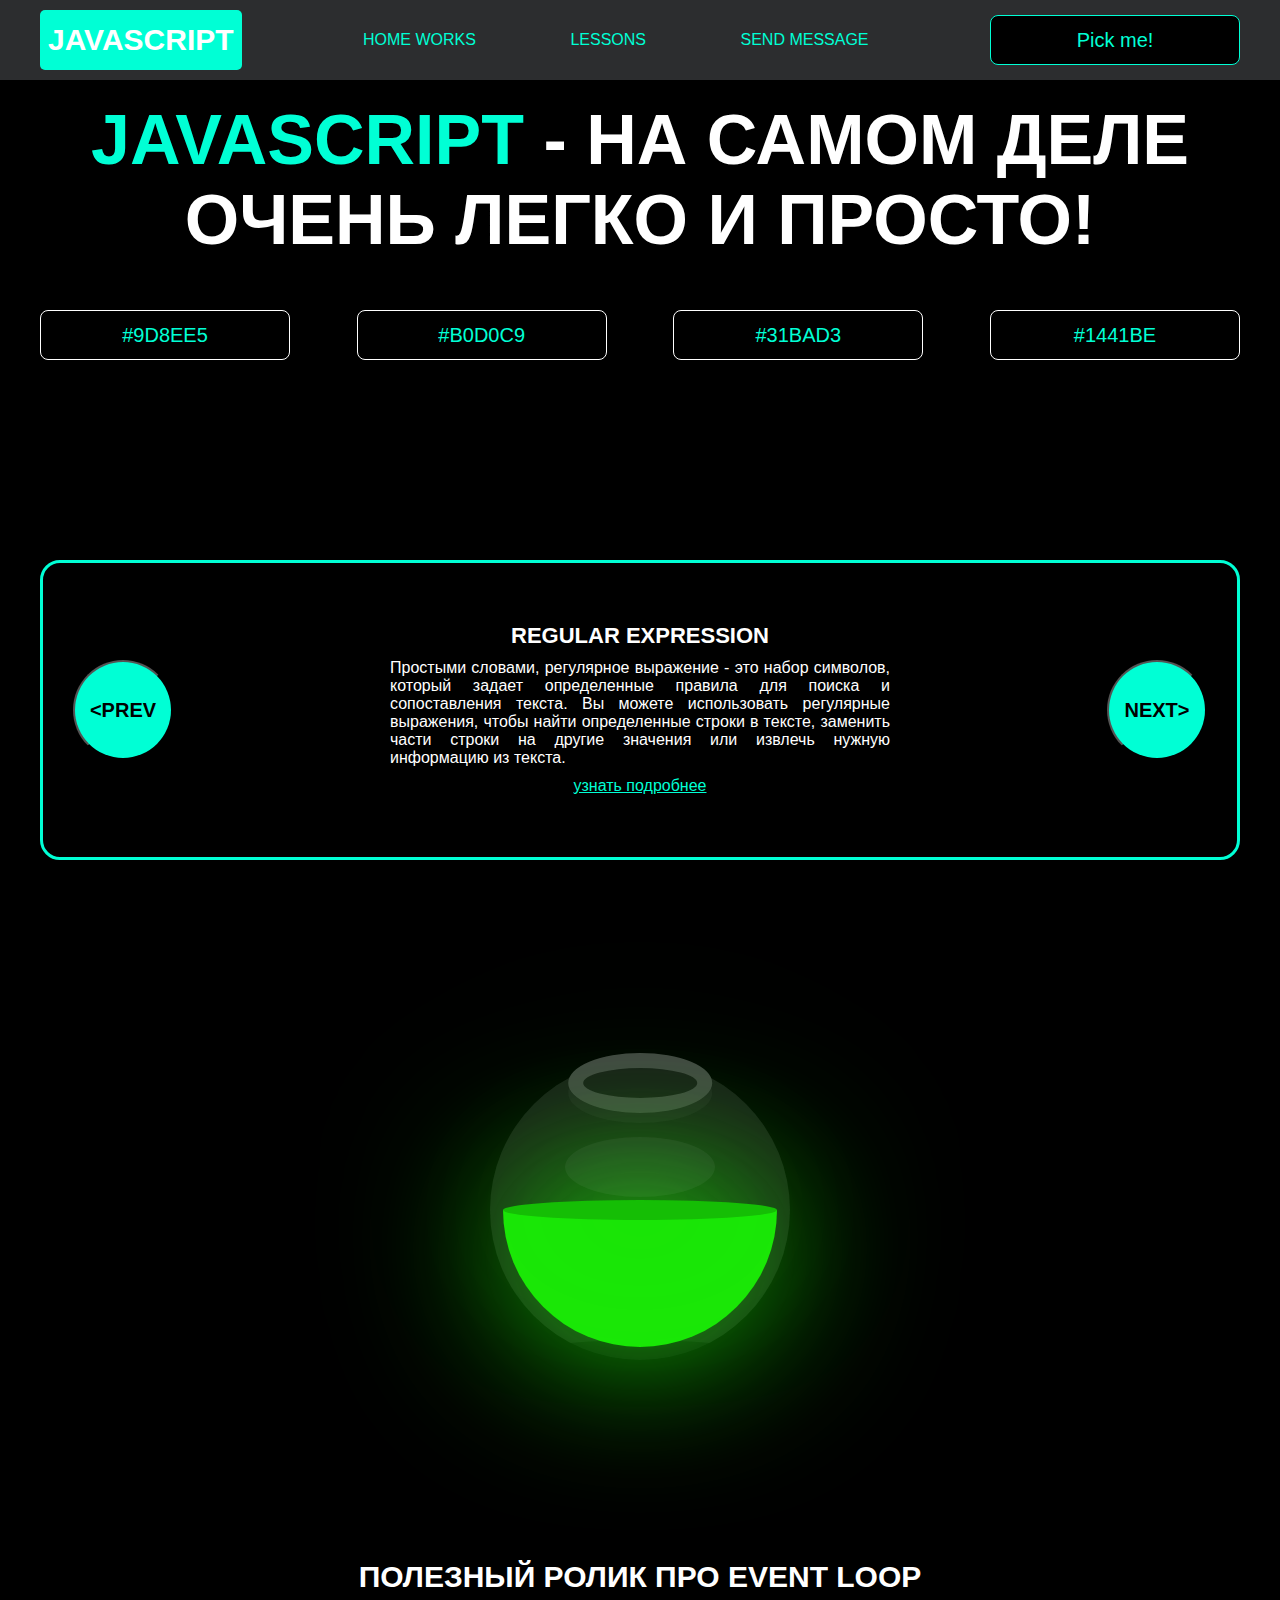
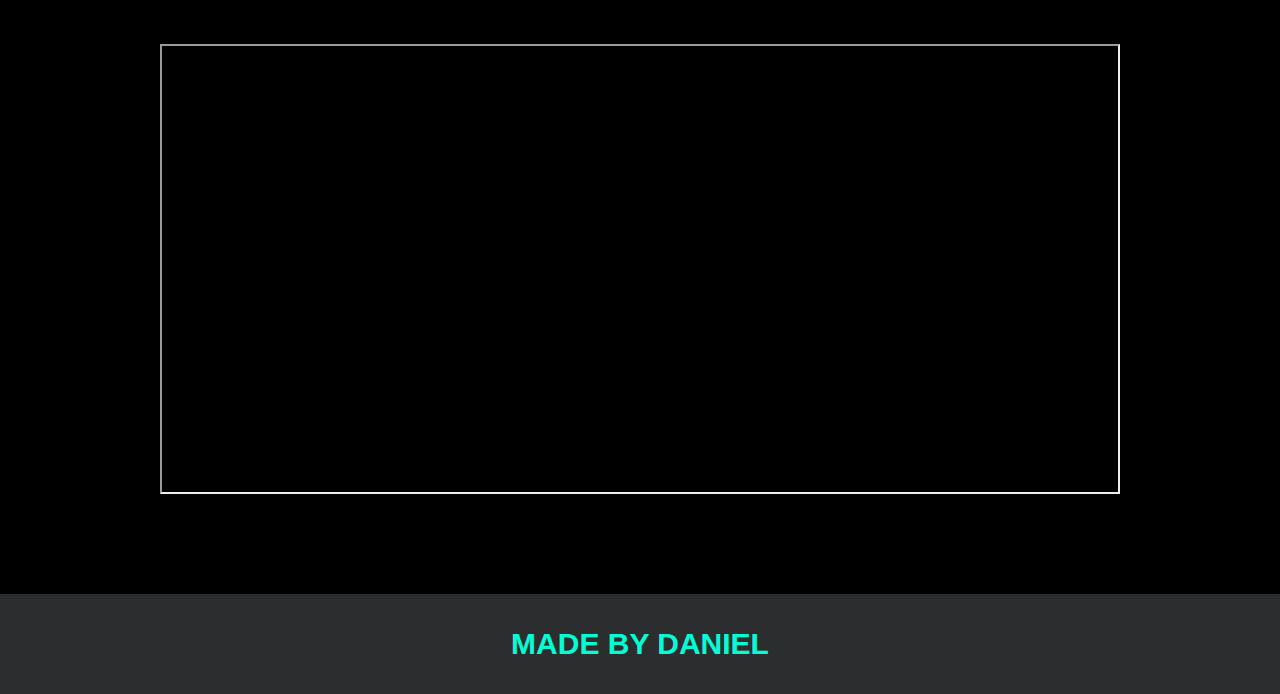
<file: project/index.html>
<!DOCTYPE html>
<html lang="en">
<head>
    <meta charset="UTF-8">
    <title>Java Script</title>
    <link rel="stylesheet" href="css/style.css">
    <link rel="stylesheet" href="css/core.css">
</head>
<body>

<div class="wrapper">
    <div class="header">
        <div class="container">
            <div class="inner_header">
                <a href="index.html">
                    <div class="logotype">
                        <h2>JavaScript</h2>
                    </div>
                </a>
                <ul class="menu">
                    <li class="menu_link">
                        <a href="pages/home_works.html">Home Works</a>
                    </li>
                    <li class="menu_link">
                        <a href="pages/lessons.html">Lessons</a>
                    </li>
                    <li class="menu_link">
                        <a href="https://t.me/asankulov18" target="_blank">Send message</a>
                    </li>
                </ul>
                <button class="btn" id="btn-get">Pick me!</button>
            </div>
        </div>
    </div>

    <div class="main_block">
        <div class="container">
            <div class="inner_main">
                <h1><strong id="js-color">JavaScript</strong> - на самом деле очень легко и просто!</h1>
                <div class="colors-buttons">
                    <button class="btn btn-color"></button>
                    <button class="btn btn-color"></button>
                    <button class="btn btn-color"></button>
                    <button class="btn btn-color"></button>
                </div>
            </div>
        </div>
    </div>

    <div class="slider_block">
        <div class="container">
            <div class="inner_slider">
                <div class="slider">
                    <button class="btn-slide" id="prev">&lt;prev</button>
                    <div class="slide active_slide">
                        <div class="slide_card">
                            <h3>regular expression</h3>
                            <p>Простыми словами, регулярное выражение - это набор символов, который задает определенные правила для поиска и сопоставления текста. Вы можете использовать регулярные выражения, чтобы найти определенные строки в тексте, заменить части строки на другие значения или извлечь нужную информацию из текста.</p>
                            <a href="https://developer.mozilla.org/ru/docs/Web/JavaScript/Guide/Regular_expressions" target="_blank">узнать подробнее</a>
                        </div>
                    </div>
                    <div class="slide">
                        <div class="slide_card">
                            <h3>recursion</h3>
                            <p>Простыми словами, рекурсия - это, когда функция делает повторяющиеся вызовы самой себя для решения задачи, пока не достигнет определенного условия выхода из рекурсии.</p>
                            <a href="https://learn.javascript.ru/recursion" target="_blank">узнать подробнее</a>
                        </div>
                    </div>
                    <div class="slide">
                        <div class="slide_card">
                            <h3>json</h3>
                            <p>Простыми словами, JSON - это способ представления данных в виде текста, чтобы они могли быть легко поняты и использованы различными программами. Он использует простые правила для описания объектов и массивов, а также для представления простых типов данных, таких как строки, числа, логические значения и т.д.</p>
                            <a href="https://developer.mozilla.org/ru/docs/Learn/JavaScript/Objects/JSON" target="_blank">узнать подробнее</a>
                        </div>
                    </div>
                    <div class="slide">
                        <div class="slide_card">
                            <h3>event loop</h3>
                            <p>Простыми словами, event loop похож на дежурного, который непрерывно проверяет, произошло ли какое-либо событие, и реагирует на него, когда оно происходит. Он имеет список задач, которые нужно выполнить, и он перебирает этот список событий одно за другим, обрабатывая каждое событие, когда оно наступает.</p>
                            <a href="https://highload.today/kak-ustroen-event-loop-v-javascript-parallelnaya-model-i-tsikl-sobytij/" target="_blank">узнать подробнее</a>
                        </div>
                    </div>
                    <button class="btn-slide" id="next">next&gt;</button>
                </div>
            </div>
        </div>
    </div>

    <div class="botlle">
        <div class="container">
            <div class="bottle_inner">
                <a href="pages/monster.html">
                    <div class="bowl">
                        <div class="shadow"></div>
                        <div class="liquid"></div>

                    </div>
                </a>
            </div>
        </div>
    </div>

    <div class="block_video">
        <div class="container">
            <h3>Полезный ролик про Event Loop</h3>
            <div class="inner_block_video">
                <iframe width="80%" height="450" src="https://www.youtube.com/embed/zDlg64fsQow" title="YouTube video player" frameborder="2" allow="autoplay; clipboard-write; encrypted-media; gyroscope; picture-in-picture; web-share" allowfullscreen></iframe>
            </div>
        </div>
    </div>

    <div class="footer">
        <div class="container">
            <a href="https://www.instagram.com/asankulov18/" target="_blank">
                <div class="inner_footer">
                    <h2>Made by Daniel</h2>
                </div>
            </a>
        </div>
    </div>
</div>

<div class="modal">
    <div class="modal_dialog">
        <div class="modal_content">
            <form action="#">
                <div class="modal_close">&times;</div>
                <div class="modal_title">Мы свяжемся с вами как можно быстрее!</div>
                <input
                    required
                    placeholder="Ваше имя"
                    name="name"
                    type="text"
                    class="modal_input"
                >
                <input
                    required
                    placeholder="Ваш номер телефона"
                    name="phone"
                    type="text"
                    class="modal_input"
                >
                <button class="btn btn_dark btn_min">Перезвонить мне</button>
            </form>
        </div>
    </div>
</div>

</body>
<script src="js/main.js"></script>
<script src="js/modal.js"></script>
</html>
</file>
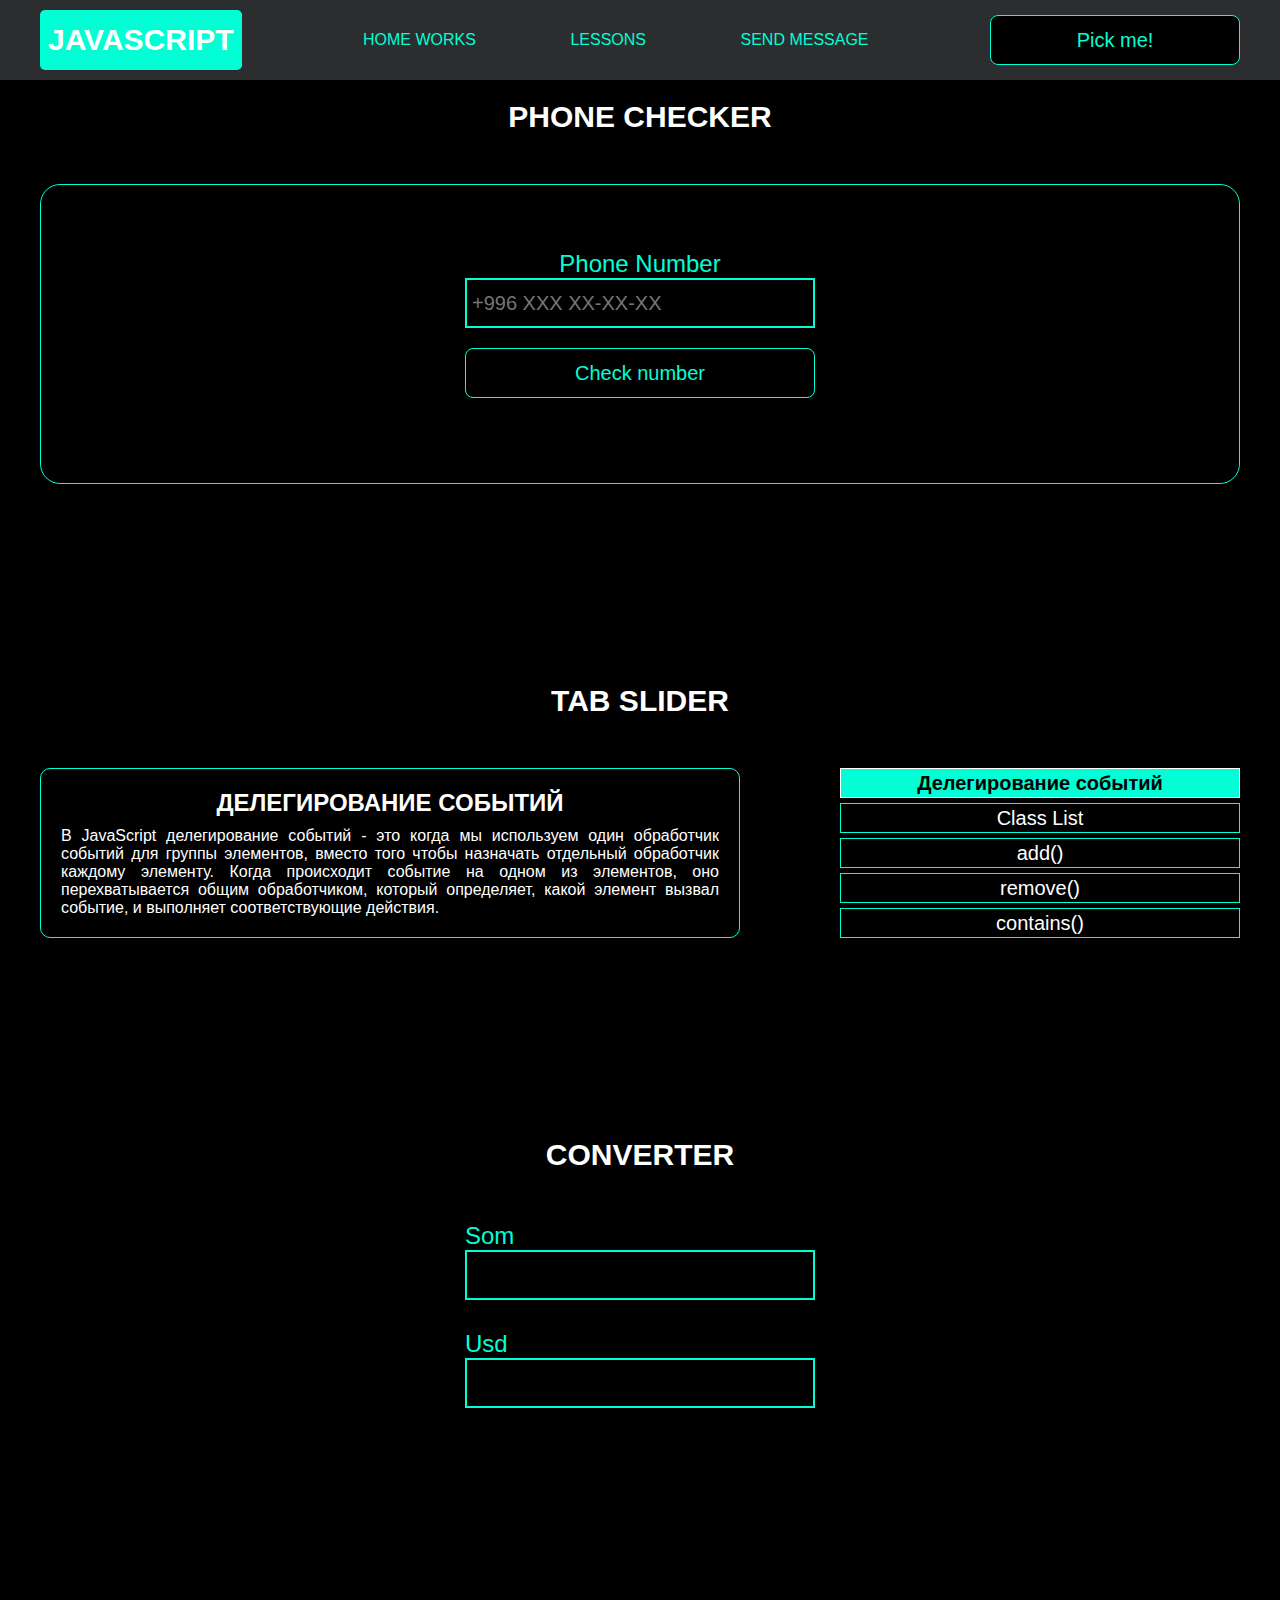
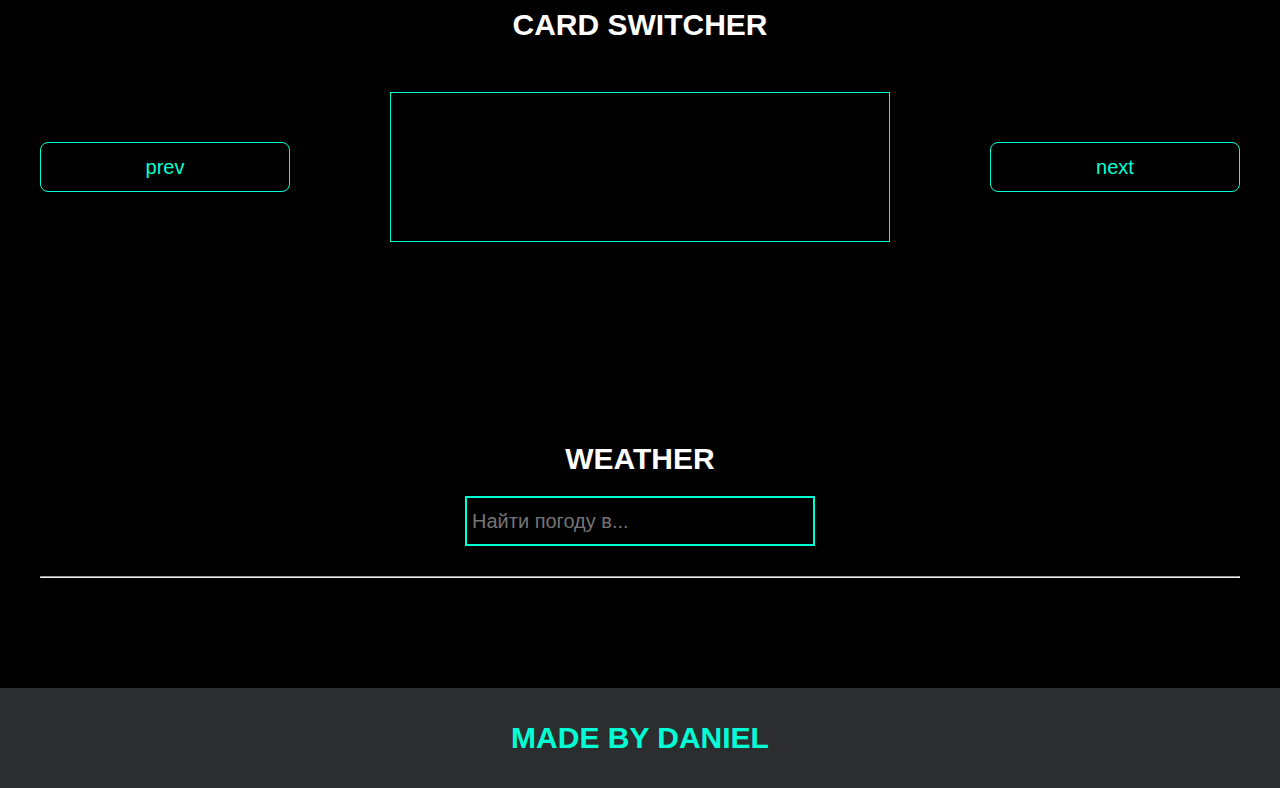
<file: project/pages/lessons.html>
<!DOCTYPE html>
<html lang="en">
<head>
    <meta charset="UTF-8">
    <title>Lessons</title>
    <link rel="stylesheet" href="../css/style.css">
    <link rel="stylesheet" href="../css/core.css">
    <link rel="stylesheet" href="../css/lessons.css">
</head>
<body>

<div class="wrapper">
    <div class="header">
        <div class="container">
            <div class="inner_header">
                <a href="../index.html">
                    <div class="logotype">
                        <h2>Java<span>Script</span></h2>
                    </div>
                </a>
                <ul class="menu">
                    <li class="menu_link">
                        <a href="../pages/home_works.html">Home Works</a>
                    </li>
                    <li class="menu_link">
                        <a href="../pages/lessons.html">Lessons</a>
                    </li>
                    <li class="menu_link">
                        <a href="https://t.me/asankulov18" target="_blank">Send message</a>
                    </li>
                </ul>
                <button class="btn" id="btn-get">Pick me!</button>
            </div>
        </div>
    </div>

    <div class="phone_block">
        <div class="container">
            <h3>Phone checker</h3>
            <div class="inner_phone_block">
                <div class="form_phone">
                    <label for="phone_input">Phone Number</label>
                    <input type="text" id="phone_input" placeholder="+996 XXX XX-XX-XX">
                    <button class="btn" id="phone_button">Check number</button>
                    <span class="checker" id="phone_result"></span>
                </div>
            </div>
        </div>
    </div>

    <div class="tab_slider">
        <div class="container">
            <h3>tab slider</h3>
            <div class="inner_tab_slider">
                <div class="tab_contents_block">

                    <div class="tab_content_block">
                        <h4>Делегирование событий</h4>
                        <p>В JavaScript делегирование событий - это когда мы используем один обработчик событий для
                            группы элементов, вместо того чтобы назначать отдельный обработчик каждому элементу. Когда
                            происходит событие на одном из элементов, оно перехватывается общим обработчиком, который
                            определяет, какой элемент вызвал событие, и выполняет соответствующие действия.</p>
                    </div>
                    <div class="tab_content_block">
                        <h4>classList</h4>
                        <p>classList в JavaScript - это свойство, которое позволяет нам работать с классами элемента
                            HTML. С помощью classList мы можем добавлять, удалять или проверять наличие классов у
                            элемента. Допустим, у нас есть элемент на веб-странице, и мы хотим изменить его классы с
                            помощью JavaScript. Вместо того, чтобы обращаться напрямую к атрибуту class, мы можем
                            использовать свойство classList этого элемента. </p>
                    </div>
                    <div class="tab_content_block">
                        <h4>add()</h4>
                        <p>Метод add позволяет добавить новый класс к списку классов элемента. Например,
                            element.classList.add('new-class') добавит класс с именем "new-class" к элементу.</p>
                    </div>
                    <div class="tab_content_block">
                        <h4>remove()</h4>
                        <p>Метод remove позволяет удалить класс из списка классов элемента. Например,
                            element.classList.remove('old-class') удалит класс с именем "old-class" из элемента.</p>
                    </div>
                    <div class="tab_content_block">
                        <h4>contains()</h4>
                        <p>Метод contains позволяет проверить, содержит ли элемент определенный класс. Он возвращает
                            true, если класс присутствует, и false, если его нет. Например,
                            element.classList.contains('highlight') вернет true, если у элемента есть класс
                            "highlight".</p>
                    </div>

                    <div class="tab_content_items">
                        <div class="tab_content_item tab_content_item_active">Делегирование событий</div>
                        <div class="tab_content_item">Class List</div>
                        <div class="tab_content_item">add()</div>
                        <div class="tab_content_item">remove()</div>
                        <div class="tab_content_item">contains()</div>
                    </div>

                </div>
            </div>
        </div>
    </div>

    <div class="converter">
        <div class="container">
            <h3>CONVERTER</h3>
            <div class="inner_converter">
                <div class="som">
                    <label for="som">Som</label>
                    <input type="number" id="som">
                </div>
                <div class="usd">
                    <label for="usd">Usd</label>
                    <input type="number" id="usd">
                </div>
<!--                <div class="eur">-->
<!--                    <label for="eur">Eur</label>-->
<!--                    <input type="number" id="eur">-->
<!--                </div>-->
            </div>
        </div>
    </div>

    <div class="card_switcher">
        <div class="container">
            <h3>Card Switcher</h3>
            <div class="inner_card_switcher">
                <button class="btn" id="btn-prev">prev</button>
                <div class="card"></div>
                <button class="btn" id="btn-next">next</button>
            </div>
        </div>
    </div>

    <div class="weather">
        <div class="container">
            <h3>WEATHER</h3>
            <div class="inner_weather">
                <div>
                    <input type="text" class="cityName" placeholder="Найти погоду в...">
                </div>
                <div>
                    <span class="city"></span>
                    <hr/>
                    <span class="temp"></span>
                </div>
            </div>
        </div>
    </div>

    <div class="footer">
        <div class="container">
            <a href="https://www.instagram.com/asankulov18/" target="_blank">
                <div class="inner_footer">
                    <h2>Made by Daniel</h2>
                </div>
            </a>
        </div>
    </div>
</div>

<div class="modal">
    <div class="modal_dialog">
        <div class="modal_content">
            <form action="#">
                <div class="modal_close">&#10006;</div>
                <div class="modal_title">Мы свяжемся с вами как можно быстрее!</div>
                <input required placeholder="Ваше имя" name="name" type="text" class="modal_input">
                <input required placeholder="Ваш номер телефона" name="phone" type="phone" class="modal_input">
                <button class="btn btn_dark btn_min">Перезвонить мне</button>
            </form>
        </div>
    </div>
</div>

</body>
<script src="../js/lesson.js"></script>
<script src="../js/modal.js"></script>
</html>
</file>
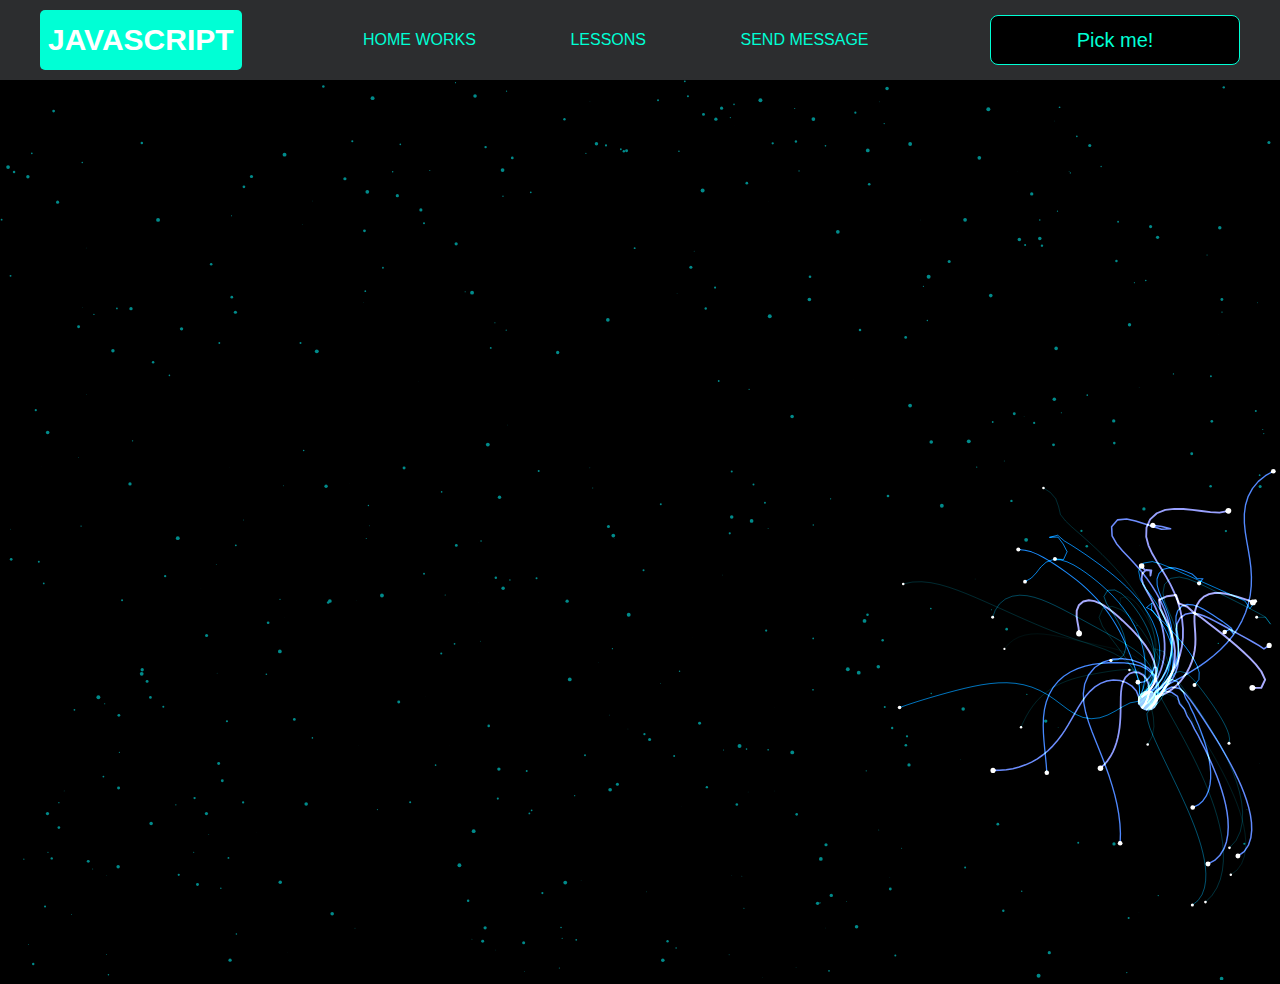
<file: project/pages/monster.html>
<!DOCTYPE html>
<html lang="en">
<head>
    <meta charset="UTF-8">
    <title>Monster</title>
    <link rel="stylesheet" href="../css/style.css">
    <link rel="stylesheet" href="../css/core.css">
    <link rel="stylesheet" href="../css/monster.css">
</head>
<body>
<div class="wrapper">
    <div class="header">
        <div class="container">
            <div class="inner_header">
                <a href="../index.html">
                    <div class="logotype">
                        <h2>Java<span>Script</span></h2>
                    </div>
                </a>
                <ul class="menu">
                    <li class="menu_link">
                        <a href="../pages/home_works.html">Home Works</a>
                    </li>
                    <li class="menu_link">
                        <a href="../pages/lessons.html">Lessons</a>
                    </li>
                    <li class="menu_link">
                        <a href="https://t.me/asankulov18" target="_blank">Send message</a>
                    </li>
                </ul>
                <button class="btn" id="btn-get">Pick me!</button>
            </div>
        </div>
    </div>
</div>
<canvas id="canvas"></canvas>

<div class="modal">
    <div class="modal_dialog">
        <div class="modal_content">
            <form action="#">
                <div class="modal_close">&times;</div>
                <div class="modal_title">Мы свяжемся с вами как можно быстрее!</div>
                <input required placeholder="Ваше имя" name="name" type="text" class="modal_input">
                <input required placeholder="Ваш номер телефона" name="phone" type="phone" class="modal_input">
                <button class="btn btn_dark btn_min">Перезвонить мне</button>
            </form>
        </div>
    </div>
</div>

</body>
<script src="../js/monster.js"></script>
<script src="../js/modal.js"></script>
</html>
</file>
<file: project/css/style.css>
/* HEADER */

.header {
    height: 80px;
    background: #2c2d2f;
    display: flex;
    align-items: center;
    width: 100%;
    position: fixed;
    top: 0;
    z-index: 2;
}

.inner_header {
    height: 100%;
    display: flex;
    align-items: center;
    justify-content: space-between;
}

/* LOGOTYPE */

.logotype {
    display: flex;
    align-items: center;
    justify-content: center;
    font-size: 22px;
    height: 60px;
    width: fit-content;
    background: var(--orange);
    padding: 8px;
    color: white;
    border-radius: 5px;
    cursor: pointer;
}

/* HEADER MENU */

.menu {
    display: flex;
    justify-content: space-around;
    width: 600px;
}

.menu_link a {
    color: var(--orange);
    text-transform: uppercase;
}

.menu_link a:hover {
    text-decoration: underline;
}

/* MAIN BLOCK */

.main_block {
    padding: 100px 0;
    background: black;
}

/* BUTTONS COLOR PICKER */

.colors-buttons {
    display: flex;
    justify-content: space-between;
    margin-top: 50px;
}

.btn-color {
    border-radius: 20px;
    border-color: white !important;
}

/* FOOTER */

.footer {
    background: #2c2d2f;
    width: 100%;
}

.inner_footer {
    display: flex;
    align-items: center;
    justify-content: center;
    height: 100px;
}

.footer h2 {
    text-transform: uppercase;
    color: var(--orange);
    font-weight: 600;
}


/* SLIDER BLOCK */

.slider_block {
    padding: 100px 0;
    background: black;
}

.slider {
    position: relative;
    width: 100%;
    height: 300px;
    overflow: hidden;
    border: 3px solid var(--orange);
    border-radius: 20px;
    display: flex;
    align-items: center;
    justify-content: space-between;
    padding: 0 30px;
}

.slide {
    position: absolute;
    top: 60px;
    left: 0;
    width: 100%;
    height: 100%;
    display: none;
    transition: opacity 0.5s ease-in-out;
}

.slide_card {
    color: white;
    margin: 0 auto;
    width: 500px;
    text-align: center;
}

.slide_card h3 {
    color: white;
    text-transform: uppercase;
    font-size: 22px;
}

.slide_card p {
    font-size: 16px;
    text-align: justify;
    margin: 10px 0;
}

.slide_card a {
    color: var(--orange);
    text-decoration: underline;
}

.slide.active_slide {
    display: block;
}

/* VIDEO BLOCK */

.block_video {
    background: black;
    padding: 100px 0;
}

.inner_block_video {
    display: flex;
    justify-content: center;
    margin-top: 50px;
}

/* MODAL */

.modal {
    position: fixed;
    height: 100%;
    width: 100%;
    top: 0;
    left: 0;
    z-index: 2;
    background: rgba(0, 0, 0, 0.5);
    backdrop-filter: blur(10px);
    display: none;
    border-radius: 12px;
}

.modal_dialog {
    max-width: 500px;
    margin: 200px auto;
    border-radius: 12px;
}

.modal_content {
    position: relative;
    width: 100%;
    padding: 40px;
    background-color: black;
    border: 2px solid var(--orange);
    border-radius: 4px;
    max-height: 80vh;
    overflow-y: auto;
    border-radius: 12px;
}

.modal_content form {
    display: flex;
    flex-direction: column;
    align-items: center;
    border-radius: 12px;
}

.modal_close {
    position: absolute;
    top: 8px;
    right: 14px;
    font-size: 30px;
    color: red;
    opacity: 0.5;
    font-weight: 700;
    border: none;
    background-color: transparent;
    cursor: pointer;
}

.modal_title {
    text-align: center;
    font-size: 22px;
    text-transform: uppercase;
    color: white;

}

.modal_input, .btn_min {
    width: 100% !important;
    margin-top: 10px;
    border-radius: 12px;
}


/*-------BOTTLE-------*/

.botlle {
    background: black;
    padding: 100px 0;
}

.bottle_inner {
    display: flex;
    justify-content: center;
    align-items: center;
}

.bowl {
    position: relative;
    width: 300px;
    height: 300px;
    background: rgba(255, 255, 255, 0.1);
    border-radius: 50%;
    border: 8px solid transparent;
    animation: animate 5s linear infinite;
    transform-origin: bottom center;
    animation-play-state: run;
}

@keyframes animate {
    0% {
        transform: rotate(0deg);
    }
    25% {
        transform: rotate(22deg);
    }
    50% {
        transform: rotate(0deg);
    }
    75% {
        transform: rotate(-22deg);
    }
    100% {
        filter: hue-rotate(360deg);
    }
}

.bowl::before {
    content: "";
    position: absolute;
    top: -15px;
    left: 50%;
    transform: translateX(-50%);
    width: 40%;
    height: 30px;
    border: 15px solid #444;
    border-radius: 50%;
    box-shadow: 0 10px #222;

}

.bowl::after {
    content: "";
    position: absolute;
    top: 35%;
    left: 50%;
    transform: translate(-50%, -50%);
    width: 150px;
    height: 60px;
    background: rgba(255, 255, 255, 0.05);
    transform-origin: center;
    animation: animatebowlshadow 5s linear infinite;
    border-radius: 50%;
    animation-play-state: running;

}


@keyframes animatebowlshadow {
    0% {
        left: 50%;
        width: 150px;
        height: 60px;
    }
    25% {
        left: 55%;
        width: 140px;
        height: 65px;
    }
    50% {
        left: 50%;
        width: 150px;
        height: 60px;
    }
    75% {
        left: 45%;
        width: 140px;
        height: 65px;
    }
    100% {


    }
}


.liquid {
    position: absolute;
    top: 50%;
    left: 5px;
    right: 5px;
    bottom: 5px;
    background: #1ae907;
    border-bottom-left-radius: 150px;
    border-bottom-right-radius: 150px;
    filter: drop-shadow(0 0 80px #1ae907);
    transform-origin: top center;
    animation: animateliquid 5s linear infinite;
    animation-play-state: running;
}

@keyframes animateliquid {
    0% {
        transform: rotate(0deg);
    }
    25% {
        transform: rotate(-22deg);
    }
    30% {
        transform: rotate(-23deg);
    }
    50% {
        transform: rotate(0deg);
    }
    75% {
        transform: rotate(22deg);
    }
    80% {
        transform: rotate(23deg);
    }
    100% {
        transform: rotate(0deg);
    }


}

.liquid::before {
    content: "";
    position: absolute;
    top: -10px;
    width: 100%;
    height: 20px;
    background: #15be05;
    border-radius: 50%;
    filter: drop-shadow(0 0 80px #15be05);
}

.shadow {
    position: absolute;
    top: calc(50% + 150px);
    left: 50%;
    transform: translate(-50%, -50%);
    width: 260px;
    height: 40px;
    background: rgba(0, 0, 0, 0.5);
    border-radius: 50%;
    animation: animateshadow 5s linear infinite;
    animation-play-state: running;

}

@keyframes animateshadow {
    0% {
        left: 50%;
        width: 260px;
        height: 40px;
        top: calc(50% + 150px);

    }

    25% {
        left: 55%;
        width: 265px;
        height: 30px;
        top: calc(50% + 130px);

    }
    50% {
        left: 50%;
        width: 260px;
        height: 40px;
        top: calc(50% + 150px);

    }
    75% {
        left: 45%;
        width: 265px;
        height: 30px;
        top: calc(50% + 130px);

    }
    100% {
    }
}
</file>
<file: project/css/core.css>
* {
    margin: 0;
    padding: 0;
    box-sizing: border-box;
}

.container {
    width: 1200px;
    margin: 0 auto;
}

body {
    font-family: "Britannic Bold", sans-serif;
    background: #c2d0d0;
}

.btn {
    width: 250px;
    height: 50px;
    font-size: 20px;
    cursor: pointer;
    border: 1px solid var(--orange);
    background: black;
    color: var(--orange);
    border-radius: 8px;
}

.btn:hover {
    background: #414349;
}

.btn:active {
    background: #56585D;
    border: 2px solid var(--orange);
}

a {
    text-decoration: none;
}

li {
    list-style: none;
}

h1 {
    text-align: center;
    font-size: 70px;
    color: white;
    margin: 0 auto;
    text-transform: uppercase;
    font-weight: 600;
}

h2 {
    text-align: center;
    font-size: 30px;
    color: white;
    margin: 0 auto;
    text-transform: uppercase;
    font-weight: 600;
}

h3 {
    text-align: center;
    font-size: 30px;
    color: white;
    margin: 0 auto;
    text-transform: uppercase;
    font-weight: 600;
}

h4 {
    font-size: 24px;
    color: white;
    text-transform: uppercase;
    font-weight: 600;
}

strong {
    color: rgb(0, 255, 213)
}

label {
    font-size: 24px;
    color: var(--orange);
}

input {
    width: 350px;
    height: 50px;
    font-size: 20px;
    padding-left: 5px;
    color: var(--orange);
    background: black;
    border: 2px solid var(--orange);
}

.checker {
    color: white;
    font-size: 30px;
}

.btn-slide {
    display: block;
    width: 100px;
    height: 100px;
    background: var(--orange);
    color: black;
    font-size: 20px;
    text-transform: uppercase;
    border-radius: 50%;
    font-weight: 800;
    z-index: 1;
}

.btn-slide:hover {
    background: #b68733 !important;
    cursor: pointer;
    color: white;
}

:root {
    --orange: rgb(0, 255, 213);
    --black: black;
}
</file>
<file: project/css/lessons.css>
/* PHONE CHECKER */

.phone_block {
    background: black;
    padding: 100px 0;
}

.inner_phone_block {
    margin-top: 50px;
    display: flex;
    justify-content: space-evenly;
    border: 1px solid var(--orange);
    height: 300px;
    border-radius: 20px;
    align-items: center;
}

.form_phone {
    display: flex;
    flex-direction: column;
    align-items: center;
}

.form_phone button {
    width: 100%;
    margin: 20px 0;
}

/* TAB SLIDER */

.tab_slider {
    background: black;
    padding: 100px 0;
}

.tab_content_block {
    width: 700px;
    border: 1px solid var(--orange);
    padding: 20px;
    border-radius: 10px;
    text-align: center;
    display: flex;
    align-items: center;
    flex-direction: column;
    justify-content: center;
    height: 170px;
}

.tab_content_block p {
    color: white;
    margin-top: 10px;
    text-align: justify;
}

.tab_content_items {
    width: 400px;
    display: flex;
    flex-direction: column;
    row-gap: 5px;
}

.tab_content_item {
    padding: 10px;
    height: 30px;
    color: white;
    border: 1px solid var(--orange);
    text-align: center;
    font-size: 20px;
    cursor: pointer;
    display: grid;
    place-content: center;
}

.tab_content_item_active {
    background: var(--orange);
    color: black;
    font-weight: 600;
    border: 1px solid white;
}

.tab_contents_block {
    display: flex;
    justify-content: space-between;
    align-items: center;
    margin-top: 50px;
}

/*------CARD SWITCHER------*/

.card_switcher {
    background-color: black;
    padding: 100px 0;
}

.card {
    width: 500px;
    height: 150px;
    border: 1px solid var(--orange);
    text-align: center;
    display: flex;
    flex-direction: column;
    justify-content: space-around;
    align-items: center;
    padding: 10px;
}

.card p {
    color: var(--orange);
    font-size: 20px;
}

.card span {
    color: white;
    font-size: 30px;
}

.inner_card_switcher {
    margin-top: 50px;
    display: flex;
    align-items: center;
    justify-content: space-between;
}


/*-------CONVERTER--------*/


.converter {
    padding: 100px 0;
    background-color: black;
}

.inner_converter {
    display: flex;
    align-items: center;
    justify-content: center;
    flex-direction: column;
    gap: 30px;
    margin-top: 50px;
}

.inner_converter > div {
    display: flex;
    flex-direction: column;
}

/*------WEATHER------*/

.weather {
    padding: 100px 0;
    background-color: black;
}

.inner_weather > div {
    display: flex;
    flex-direction: column;
    align-items: center;
    gap: 10px;
    color: white;
    font-size: 25px;
}

.inner_weather {
    display: flex;
    flex-direction: column;
    gap: 20px;
    margin-top: 20px;
}

hr {
    width: 100%;
}
</file>
<file: project/css/monster.css>
body,
html {
    margin: 0;
    padding: 0;
    position: fixed;
    background: black;
}

.header {
    position: static !important;
}

.buymeacoffee {
    text-decoration: none;
    position: fixed;
    right: 2rem;
    bottom: 2rem;
    background: #FFDD00;
    width: 3.5rem;
    height: 3.5rem;
    border-radius: 50%;
    transition: all 0.1s linear;
    box-shadow: 0.2rem 0.2rem 0.5rem rgba(0, 0, 0, 0.2);
    z-index: 1000;
    display: flex;
    align-items: center;
    justify-content: center;
}

.buymeacoffee:hover {
    width: 4rem;
    height: 4rem;
    line-height: 4rem;
}
</file>
